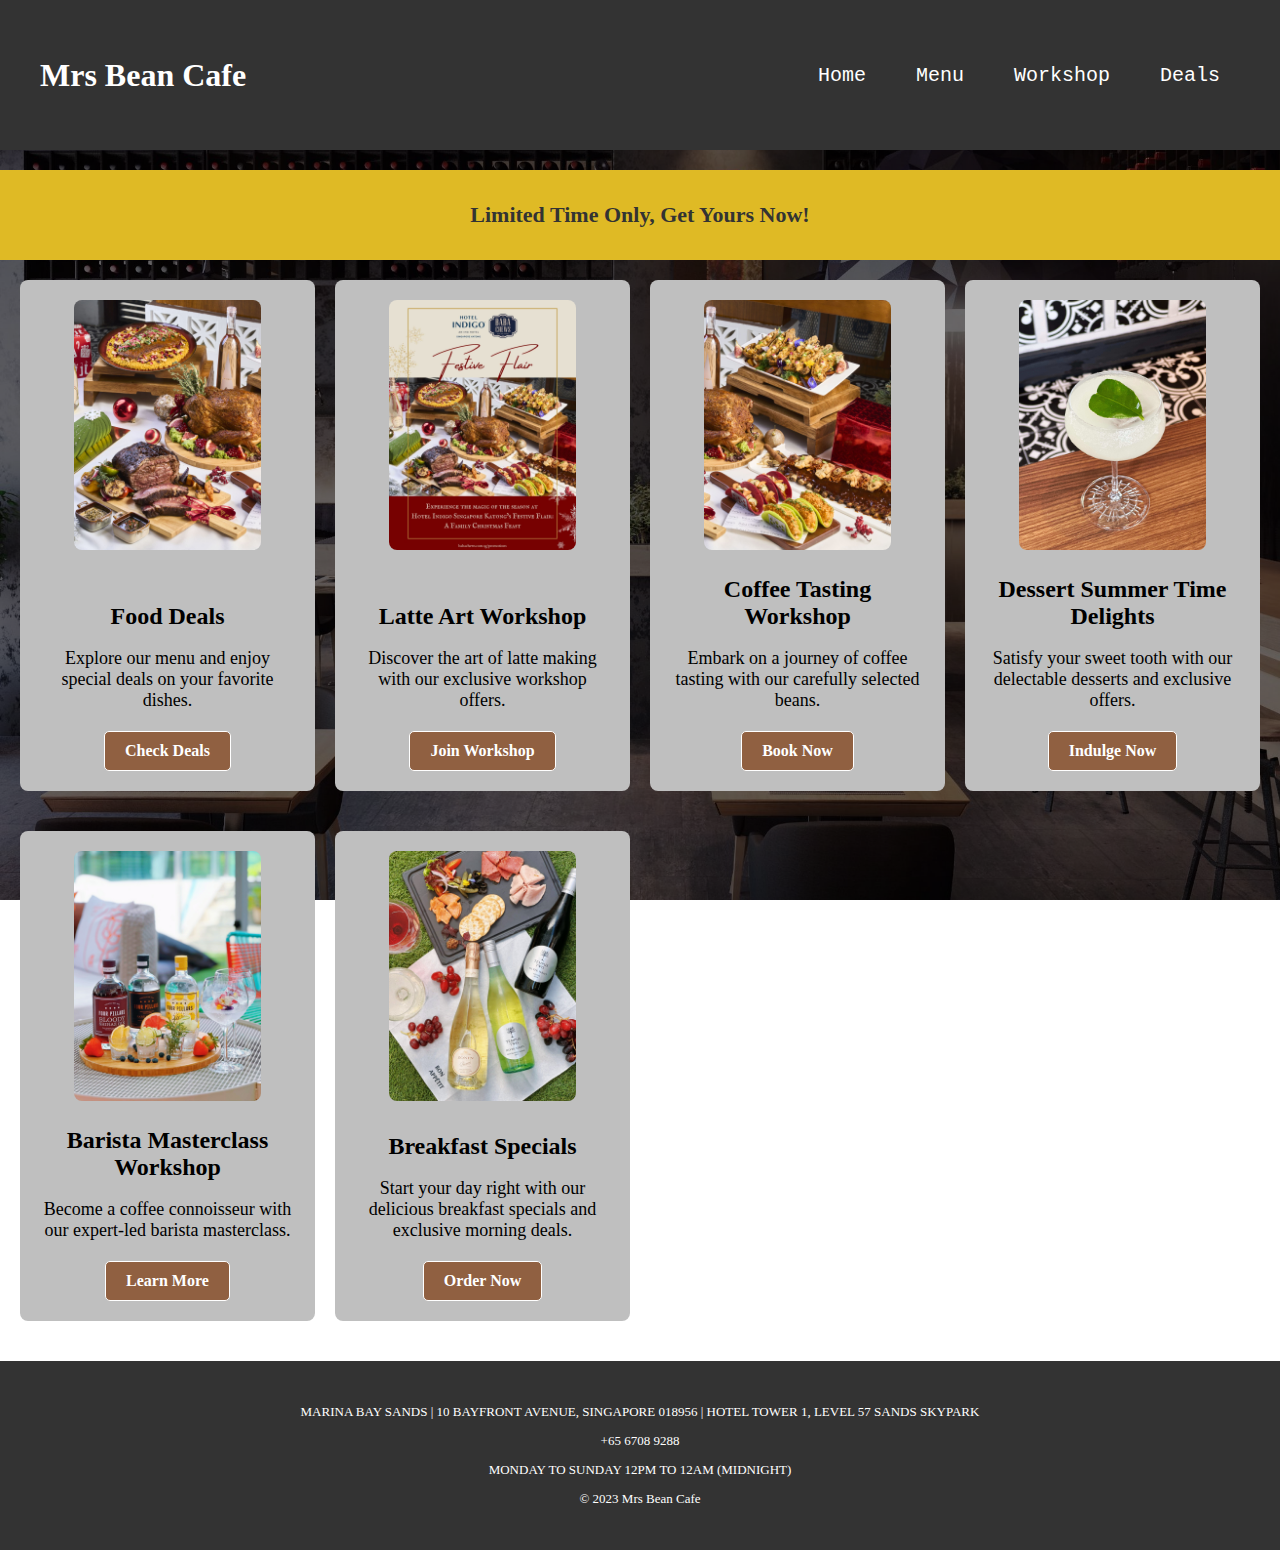
<file: Deals_MrsBeanCafe.html>
<!DOCTYPE html>
<html lang="en">
<head>
    <meta charset="UTF-8">
    <meta name="viewport" content="width=device-width, initial-scale=1.0">
    <link rel="stylesheet" href="MrsBeanCafe.css">
</head>
<body>
    <header class="header">
        <h1>Mrs Bean Cafe</h1>
        <nav>
            <ul>
                <li><a href="index.html">Home</a></li>
                <li><a href="Menu_MrsBeanCafe.html">Menu</a></li>
                <li><a href="Workshop_MrsBeanCafe.html">Workshop</a></li>
                <li><a href="Deals_MrsBeanCafe.html">Deals</a></li>
            </ul>
        </nav>
    </header>

    <div class="limited-time-deals">
        <p>Limited Time Only, Get Yours Now!</p>
    </div>

    <div class="button-container-deals">
        <!-- Food Deals -->
        <div class="button-deals">
            <img src="images/Images_MrsBeanCafe_Dealspage/Deals_1.png" alt="Food Deals Image">
            <div class="body-content-deals">
                <h1>Food Deals</h1>
                <p>Explore our menu and enjoy special deals on your favorite dishes.</p>
                <a href="Menu_MrsBeanCafe.html" class="button-link-deals">Check Deals</a>
            </div>
        </div>
    
        <!-- Latte Art Workshop -->
        <div class="button-deals">
            <img src="images/Images_MrsBeanCafe_Dealspage/Deals_3.png" alt="Latte Art Workshop Image">
            <div class="body-content-deals">
                <h1>Latte Art Workshop</h1>
                <p>Discover the art of latte making with our exclusive workshop offers.</p>
                <a href="Workshop_MrsBeanCafe.html" class="button-link-deals">Join Workshop</a>
            </div>
        </div>
    
        <!-- Coffee Tasting Workshop -->
        <div class="button-deals">
            <img src="images/Images_MrsBeanCafe_Dealspage/Deals_2.png" alt="Coffee Tasting Workshop Image">
            <div class="body-content-deals">
                <h1>Coffee Tasting Workshop</h1>
                <p>Embark on a journey of coffee tasting with our carefully selected beans.</p>
                <a href="Workshop_MrsBeanCafe.html" class="button-link-deals">Book Now</a>
            </div>
        </div>
    
        <!-- Dessert Delights -->
        <div class="button-deals">
            <img src="images/Images_MrsBeanCafe_Dealspage/Deals_4.png" alt="Dessert Delights Image">
            <div class="body-content-deals">
                <h1>Dessert Summer Time Delights</h1>
                <p>Satisfy your sweet tooth with our delectable desserts and exclusive offers.</p>
                <a href="Menu_MrsBeanCafe.html" class="button-link-deals">Indulge Now</a>
            </div>
        </div>
    
        <!-- Barista Masterclass -->
        <div class="button-deals">
            <img src="images/Images_MrsBeanCafe_Dealspage/Deals_5.png" alt="Barista Masterclass Image">
            <div class="body-content-deals">
                <h1>Barista Masterclass Workshop</h1>
                <p>Become a coffee connoisseur with our expert-led barista masterclass.</p>
                <a href="Workshop_MrsBeanCafe.html" class="button-link-deals">Learn More</a>
            </div>
        </div>
    
        <!-- Breakfast Specials -->
        <div class="button-deals">
            <img src="images/Images_MrsBeanCafe_Dealspage/Deals_6.png" alt="Breakfast Specials Image">
            <div class="body-content-deals">
                <h1>Breakfast Specials</h1>
                <p>Start your day right with our delicious breakfast specials and exclusive morning deals.</p>
                <a href="Menu_MrsBeanCafe.html" class="button-link-deals">Order Now</a>
            </div>
        </div>
    </div>
    
    
    <footer>
        <p>MARINA BAY SANDS | 10 BAYFRONT AVENUE, SINGAPORE 018956 | HOTEL TOWER 1, LEVEL 57 SANDS SKYPARK</p>
        <p>+65 6708 9288</p>
        <p>MONDAY TO SUNDAY 12PM TO 12AM (MIDNIGHT)</p>
        <p>&copy; 2023 Mrs Bean Cafe</p>
    </footer>

</body>
</html>
</file>
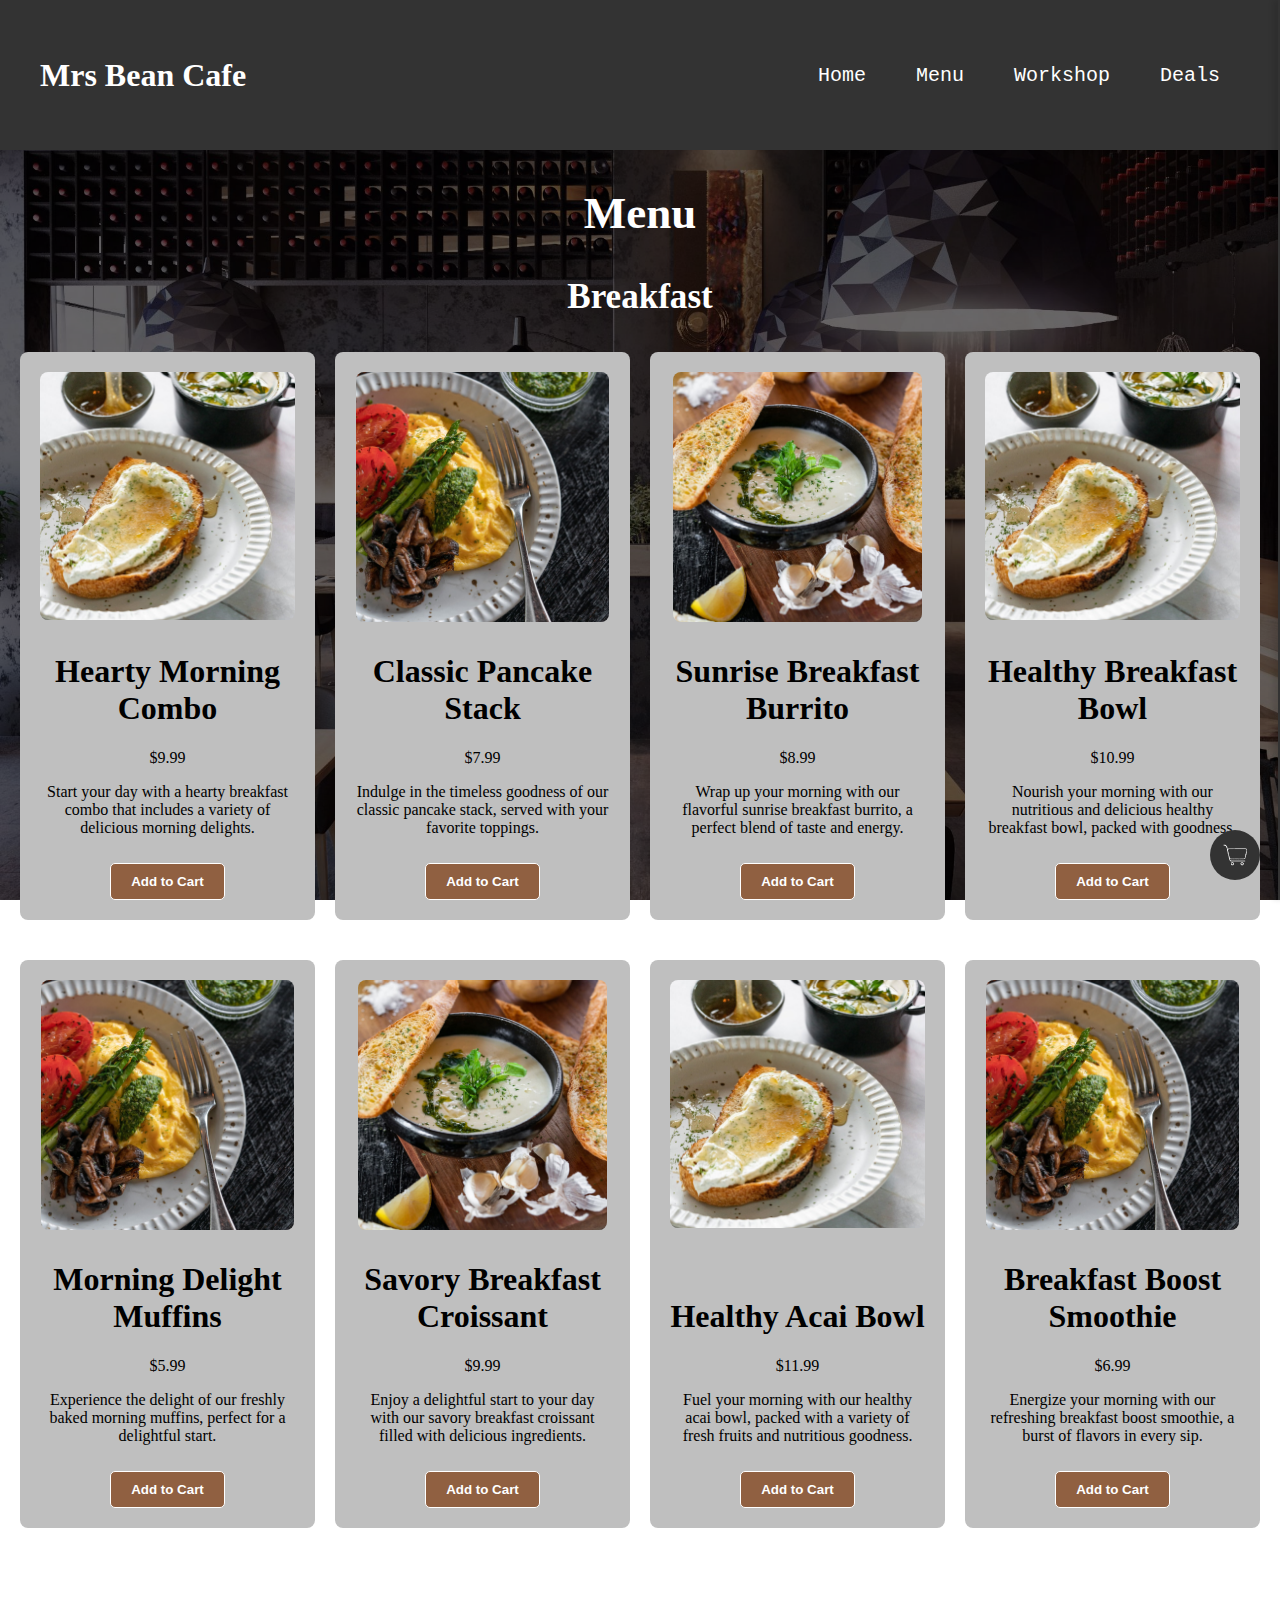
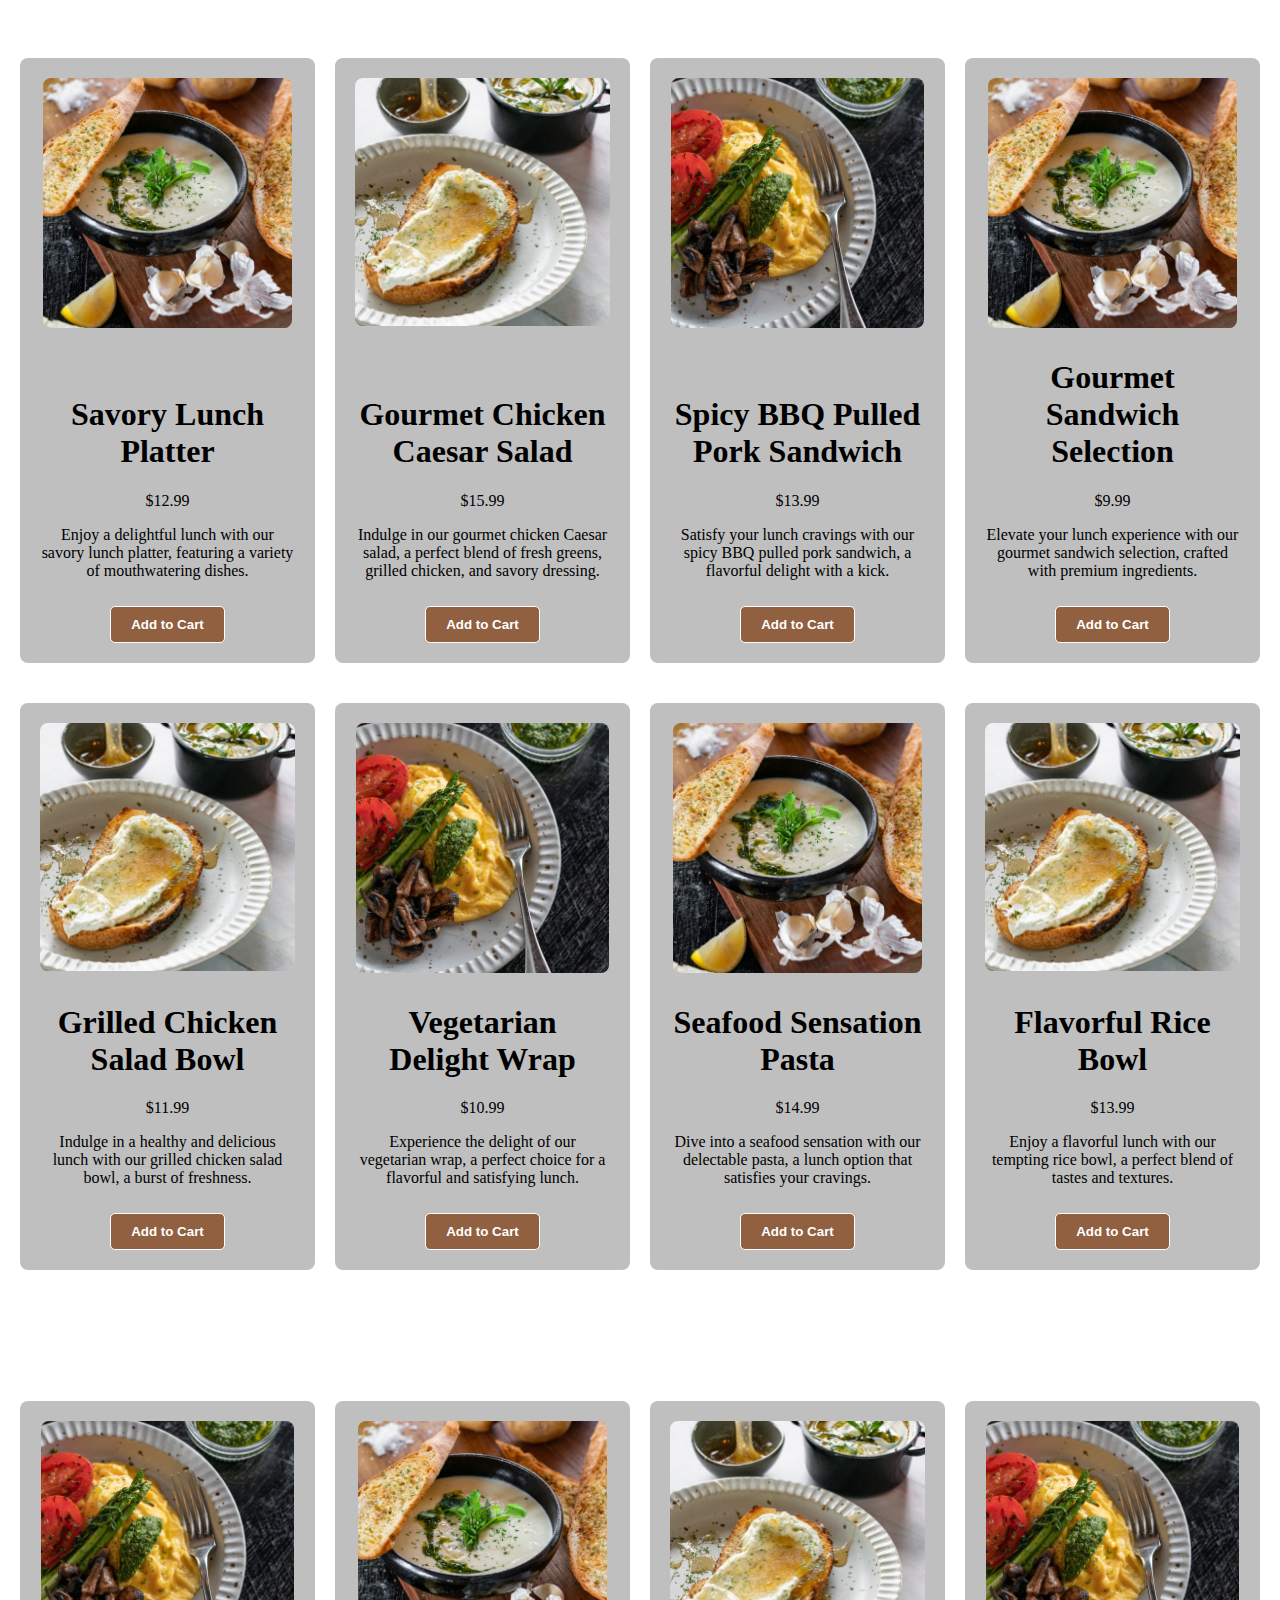
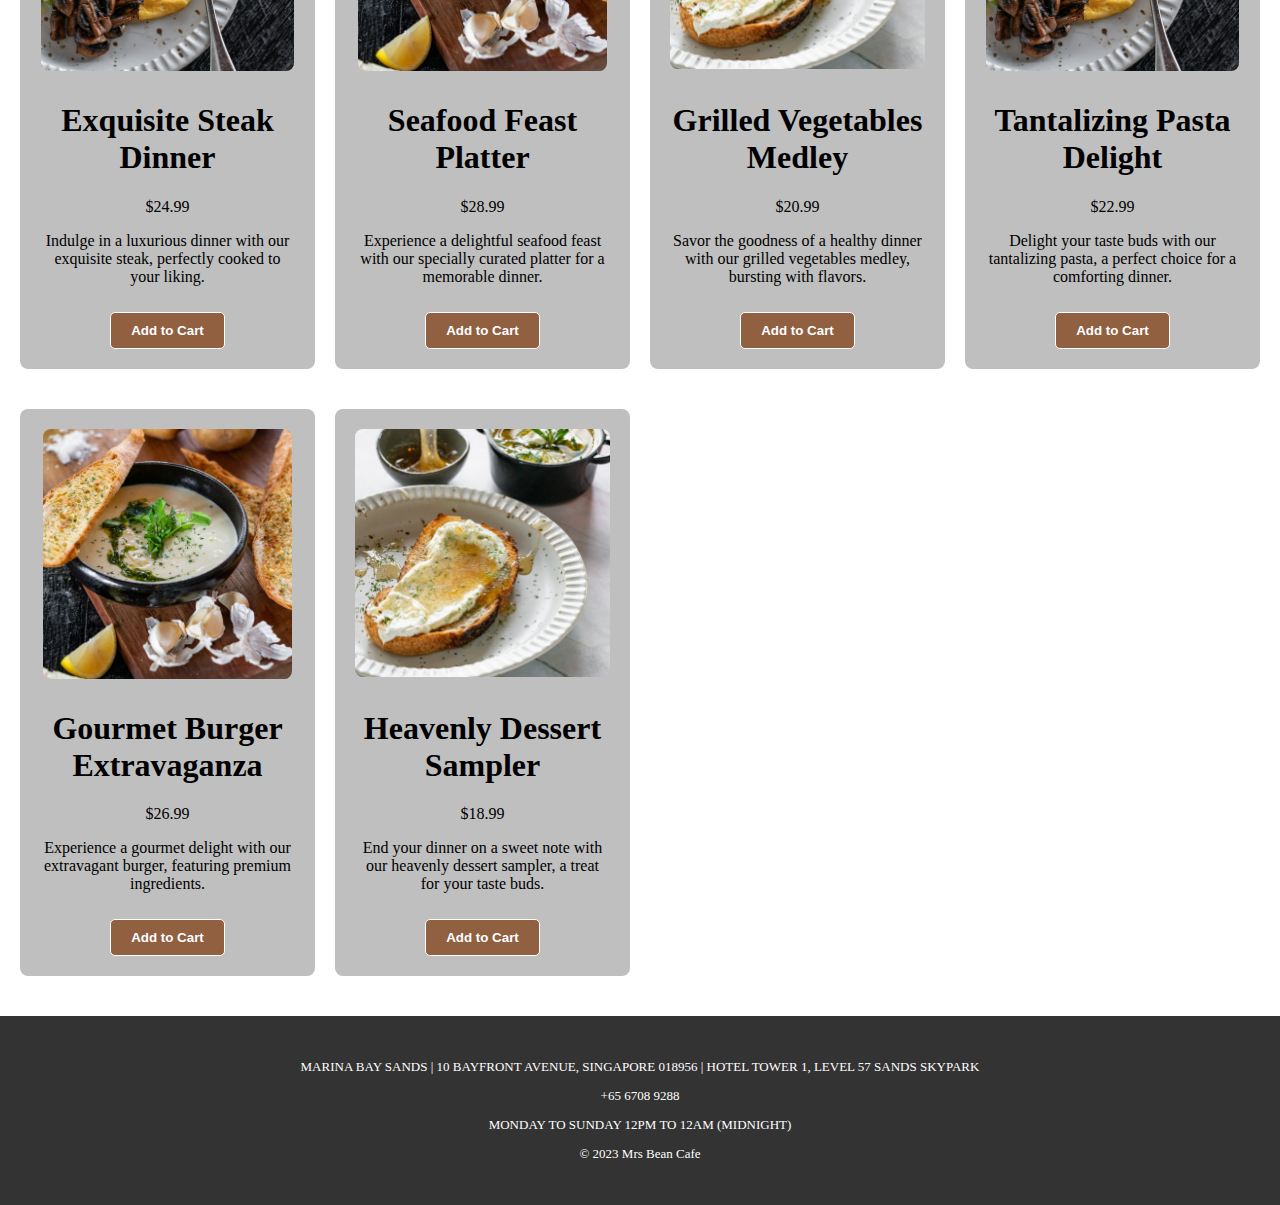
<file: Menu_MrsBeanCafe.html>
<!DOCTYPE html>
<Title>MrsBeanCafe</Title>
<html lang="en">
<head>
    <meta charset="UTF-8">
    <meta name="viewport" content="width=device-width, initial-scale=1.0">
    <link rel="stylesheet" href="MrsBeanCafe.css">
</head>
<body>
    <header class="header">
        <h1>Mrs Bean Cafe</h1>
        <nav>
            <ul>
                <li><a href="index.html">Home</a></li>
                <li><a href="Menu_MrsBeanCafe.html">Menu</a></li>
                <li><a href="Workshop_MrsBeanCafe.html">Workshop</a></li>
                <li><a href="Deals_MrsBeanCafe.html">Deals</a></li>
            </ul>
        </nav>
    </header>

    <div class="menu-category">
        <h2>Menu</h2>
        <h3>Breakfast</h3>
    </div>

    <div class="button-container-menu">
        <div class="button-deals">
            <img src="images/Images_MrsBeanCafe_Menupage/menu_img1.png" alt="Hearty Morning Combo Image">
            <div class="body-content-menu">
                <h1 class="food-name">Hearty Morning Combo</h1>
                <p class="food-price">$9.99</p>
                <p>Start your day with a hearty breakfast combo that includes a variety of delicious morning delights.</p>
                <button class="open-cart button-link-deals" onclick="addToCart(this)">Add to Cart</button>
            </div>
        </div>
    
        <div class="button-deals">
            <img src="images/Images_MrsBeanCafe_Menupage/menu_img2.png" alt="Classic Pancake Stack Image">
            <div class="body-content-menu">
                <h1 class="food-name">Classic Pancake Stack</h1>
                <p class="food-price">$7.99</p>
                <p>Indulge in the timeless goodness of our classic pancake stack, served with your favorite toppings.</p>
                <button class="open-cart button-link-deals" onclick="addToCart(this)">Add to Cart</button>
            </div>
        </div>
    
        <div class="button-deals">
            <img src="images/Images_MrsBeanCafe_Menupage/menu_img3.png" alt="Sunrise Breakfast Burrito Image">
            <div class="body-content-menu">
                <h1 class="food-name">Sunrise Breakfast Burrito</h1>
                <p class="food-price">$8.99</p>
                <p>Wrap up your morning with our flavorful sunrise breakfast burrito, a perfect blend of taste and energy.</p>
                <button class="open-cart button-link-deals" onclick="addToCart(this)">Add to Cart</button>
            </div>
        </div>
    
        <div class="button-deals">
            <img src="images/Images_MrsBeanCafe_Menupage/menu_img1.png" alt="Healthy Breakfast Bowl Image">
            <div class="body-content-menu">
                <h1 class="food-name">Healthy Breakfast Bowl</h1>
                <p class="food-price">$10.99</p>
                <p>Nourish your morning with our nutritious and delicious healthy breakfast bowl, packed with goodness.</p>
                <button class="open-cart button-link-deals" onclick="addToCart(this)">Add to Cart</button>
            </div>
        </div>
    
        <div class="button-deals">
            <img src="images/Images_MrsBeanCafe_Menupage/menu_img2.png" alt="Morning Delight Muffins Image">
            <div class="body-content-menu">
                <h1 class="food-name">Morning Delight Muffins</h1>
                <p class="food-price">$5.99</p>
                <p>Experience the delight of our freshly baked morning muffins, perfect for a delightful start.</p>
                <button class="open-cart button-link-deals" onclick="addToCart(this)">Add to Cart</button>
            </div>
        </div>

        <div class="button-deals">
            <img src="images/Images_MrsBeanCafe_Menupage/menu_img3.png" alt="Savory Breakfast Croissant Image">
            <div class="body-content-menu">
                <h1 class="food-name">Savory Breakfast Croissant</h1>
                <p class="food-price">$9.99</p>
                <p>Enjoy a delightful start to your day with our savory breakfast croissant filled with delicious ingredients.</p>
                <button class="open-cart button-link-deals" onclick="addToCart(this)">Add to Cart</button>
            </div>
        </div>

        <div class="button-deals">
            <img src="images/Images_MrsBeanCafe_Menupage/menu_img1.png" alt="Healthy Acai Bowl Image">
            <div class="body-content-menu">
                <h1 class="food-name">Healthy Acai Bowl</h1>
                <p class="food-price">$11.99</p>
                <p>Fuel your morning with our healthy acai bowl, packed with a variety of fresh fruits and nutritious goodness.</p>
                <button class="open-cart button-link-deals" onclick="addToCart(this)">Add to Cart</button>
            </div>
        </div>

    
        <div class="button-deals">
            <img src="images/Images_MrsBeanCafe_Menupage/menu_img2.png" alt="Breakfast Boost Smoothie Image">
            <div class="body-content-menu">
                <h1 class="food-name">Breakfast Boost Smoothie</h1>
                <p class="food-price">$6.99</p>
                <p>Energize your morning with our refreshing breakfast boost smoothie, a burst of flavors in every sip.</p>
                <button class="open-cart button-link-deals" onclick="addToCart(this)">Add to Cart</button>
            </div>
        </div>
    </div>


    <div class="menu-category">
        <h3>Lunch</h3>
    </div>

    <div class="button-container-menu">
        <div class="button-deals">
            <img src="images/Images_MrsBeanCafe_Menupage/menu_img3.png" alt="Savory Lunch Platter Image">
            <div class="body-content-menu">
                <h1 class="food-name">Savory Lunch Platter</h1>
                <p class="food-price">$12.99</p>
                <p>Enjoy a delightful lunch with our savory lunch platter, featuring a variety of mouthwatering dishes.</p>
                <button class="open-cart button-link-deals" onclick="addToCart(this)">Add to Cart</button>
            </div>
        </div>

        <div class="button-deals">
            <img src="images/Images_MrsBeanCafe_Menupage/menu_img1.png" alt="Gourmet Chicken Caesar Salad Image">
            <div class="body-content-menu">
                <h1 class="food-name">Gourmet Chicken Caesar Salad</h1>
                <p class="food-price">$15.99</p>
                <p>Indulge in our gourmet chicken Caesar salad, a perfect blend of fresh greens, grilled chicken, and savory dressing.</p>
                <button class="open-cart button-link-deals" onclick="addToCart(this)">Add to Cart</button>
            </div>
        </div>

        <div class="button-deals">
            <img src="images/Images_MrsBeanCafe_Menupage/menu_img2.png" alt="Spicy BBQ Pulled Pork Sandwich Image">
            <div class="body-content-menu">
                <h1 class="food-name">Spicy BBQ Pulled Pork Sandwich</h1>
                <p class="food-price">$13.99</p>
                <p>Satisfy your lunch cravings with our spicy BBQ pulled pork sandwich, a flavorful delight with a kick.</p>
                <button class="open-cart button-link-deals" onclick="addToCart(this)">Add to Cart</button>
            </div>
        </div>

    
        <div class="button-deals">
            <img src="images/Images_MrsBeanCafe_Menupage/menu_img3.png" alt="Gourmet Sandwich Selection Image">
            <div class="body-content-menu">
                <h1 class="food-name">Gourmet Sandwich Selection</h1>
                <p class="food-price">$9.99</p>
                <p>Elevate your lunch experience with our gourmet sandwich selection, crafted with premium ingredients.</p>
                <button class="open-cart button-link-deals" onclick="addToCart(this)">Add to Cart</button>
            </div>
        </div>
    
        <div class="button-deals">
            <img src="images/Images_MrsBeanCafe_Menupage/menu_img1.png" alt="Grilled Chicken Salad Bowl Image">
            <div class="body-content-menu">
                <h1 class="food-name">Grilled Chicken Salad Bowl</h1>
                <p class="food-price">$11.99</p>
                <p>Indulge in a healthy and delicious lunch with our grilled chicken salad bowl, a burst of freshness.</p>
                <button class="open-cart button-link-deals" onclick="addToCart(this)">Add to Cart</button>
            </div>
        </div>
    
        <div class="button-deals">
            <img src="images/Images_MrsBeanCafe_Menupage/menu_img2.png" alt="Vegetarian Delight Wrap Image">
            <div class="body-content-menu">
                <h1 class="food-name">Vegetarian Delight Wrap</h1>
                <p class="food-price">$10.99</p>
                <p>Experience the delight of our vegetarian wrap, a perfect choice for a flavorful and satisfying lunch.</p>
                <button class="open-cart button-link-deals" onclick="addToCart(this)">Add to Cart</button>
            </div>
        </div>
    
        <div class="button-deals">
            <img src="images/Images_MrsBeanCafe_Menupage/menu_img3.png" alt="Seafood Sensation Pasta Image">
            <div class="body-content-menu">
                <h1 class="food-name">Seafood Sensation Pasta</h1>
                <p class="food-price">$14.99</p>
                <p>Dive into a seafood sensation with our delectable pasta, a lunch option that satisfies your cravings.</p>
                <button class="open-cart button-link-deals" onclick="addToCart(this)">Add to Cart</button>
            </div>
        </div>
    
        <div class="button-deals">
            <img src="images/Images_MrsBeanCafe_Menupage/menu_img1.png" alt="Flavorful Rice Bowl Image">
            <div class="body-content-menu">
                <h1 class="food-name">Flavorful Rice Bowl</h1>
                <p class="food-price">$13.99</p>
                <p>Enjoy a flavorful lunch with our tempting rice bowl, a perfect blend of tastes and textures.</p>
                <button class="open-cart button-link-deals" onclick="addToCart(this)">Add to Cart</button>
            </div>
        </div>
    </div>

    <div class="menu-category">
        <h3>Dinner</h3>
    </div>

    <div class="button-container-menu">
        <div class="button-deals">
            <img src="images/Images_MrsBeanCafe_Menupage/menu_img2.png" alt="Exquisite Steak Dinner Image">
            <div class="body-content-menu">
                <h1 class="food-name">Exquisite Steak Dinner</h1>
                <p class="food-price">$24.99</p>
                <p>Indulge in a luxurious dinner with our exquisite steak, perfectly cooked to your liking.</p>
                <!-- Pass 'this' as a parameter to the addToCart function to reference the clicked button -->
                <button class="open-cart button-link-deals" onclick="addToCart(this)">Add to Cart</button>
            </div>
        </div>
    
        <div class="button-deals">
            <img src="images/Images_MrsBeanCafe_Menupage/menu_img3.png" alt="Seafood Feast Platter Image">
            <div class="body-content-menu">
                <h1 class="food-name">Seafood Feast Platter</h1>
                <p class="food-price">$28.99</p>
                <p>Experience a delightful seafood feast with our specially curated platter for a memorable dinner.</p>
                <button class="open-cart button-link-deals" onclick="addToCart(this)">Add to Cart</button>
            </div>
        </div>
    
        <div class="button-deals">
            <img src="images/Images_MrsBeanCafe_Menupage/menu_img1.png" alt="Grilled Vegetables Medley Image">
            <div class="body-content-menu">
                <h1 class="food-name">Grilled Vegetables Medley</h1>
                <p class="food-price">$20.99</p>
                <p>Savor the goodness of a healthy dinner with our grilled vegetables medley, bursting with flavors.</p>
                <button class="open-cart button-link-deals" onclick="addToCart(this)">Add to Cart</button>
            </div>
        </div>
    
        <div class="button-deals">
            <img src="images/Images_MrsBeanCafe_Menupage/menu_img2.png" alt="Tantalizing Pasta Delight Image">
            <div class="body-content-menu">
                <h1 class="food-name">Tantalizing Pasta Delight</h1>
                <p class="food-price">$22.99</p>
                <p>Delight your taste buds with our tantalizing pasta, a perfect choice for a comforting dinner.</p>
                <button class="open-cart button-link-deals" onclick="addToCart(this)">Add to Cart</button>
            </div>
        </div>
    
        <div class="button-deals">
            <img src="images/Images_MrsBeanCafe_Menupage/menu_img3.png" alt="Gourmet Burger Extravaganza Image">
            <div class="body-content-menu">
                <h1 class="food-name">Gourmet Burger Extravaganza</h1>
                <p class="food-price">$26.99</p>
                <p>Experience a gourmet delight with our extravagant burger, featuring premium ingredients.</p>
                <button class="open-cart button-link-deals" onclick="addToCart(this)">Add to Cart</button>
            </div>
        </div>
    
        <div class="button-deals">
            <img src="images/Images_MrsBeanCafe_Menupage/menu_img1.png" alt="Heavenly Dessert Sampler Image">
            <div class="body-content-menu">
                <h1 class="food-name">Heavenly Dessert Sampler</h1>
                <p class="food-price">$18.99</p>
                <p>End your dinner on a sweet note with our heavenly dessert sampler, a treat for your taste buds.</p>
                <!-- Add this button at the top of your HTML file, above the header tag -->
                <button class="open-cart button-link-deals" onclick="addToCart(this)">Add to Cart</button>

            </div>
        </div>
    </div>
    

    <footer>
        <p>MARINA BAY SANDS | 10 BAYFRONT AVENUE, SINGAPORE 018956 | HOTEL TOWER 1, LEVEL 57 SANDS SKYPARK</p>
        <p>+65 6708 9288</p>
        <p>MONDAY TO SUNDAY 12PM TO 12AM (MIDNIGHT)</p>
        <p>&copy; 2023 Mrs Bean Cafe</p>
    </footer>

    <div class="cart-container">
        <div class="close-cart-btn" onclick="closeCart()">X</div>
        <div class="cart-heading">Your Cart</div> <!-- need use a different class here since it is associated to menu items name and price -->
        <div class="grey-line-menu"></div>
        <div class="cart-content">
            <!-- Cart content will be dynamically updated here -->
        </div>
        <div class="grey-line-menu"></div>
        <div class="total-price">Total: $0.00</div>
        <button class="check-close-cart-btn" onclick="checkout()">Checkout</button>
        <img src="images/Images_MrsBeanCafe_Menupage/menu_cartLogo.png" alt="Cart" class="cart-icon" onclick="slideOutCart()">
    </div>
    
    <script>
        var cart = [];

        function updateCartDisplay() {
            console.log("Cart updated:", cart);
            // Update the cart content in the UI (you can customize this part)
            var cartContent = document.querySelector('.cart-content');
            cartContent.innerHTML = ''; // Clear previous content

            // Add each item to the cart content
            cart.forEach(function (item) {
                var itemElement = document.createElement('div');
                itemElement.classList.add('cart-item');

                // Create an image element
                var imageElement = document.createElement('img');
                imageElement.src = item.image;
                imageElement.alt = item.name;
                itemElement.appendChild(imageElement);

                // Create a div for name, quantity, and price
                var detailsElement = document.createElement('div');
                detailsElement.classList.add('cart-item-details');

                // Add name, quantity, and price to the details div
                detailsElement.innerHTML = `<p>${item.name}<br>Quantity: ${item.quantity} - $${(item.price * item.quantity).toFixed(2)}</p>`;

                // Append the details div to the item element
                itemElement.appendChild(detailsElement);

                // Append the item element to the cart content
                cartContent.appendChild(itemElement);
            });

            // Calculate the total price
            var totalPrice = cart.reduce(function (sum, item) {
                return sum + item.price * item.quantity;
            }, 0).toFixed(2);

            // Update the total price element
            var totalPriceElement = document.querySelector('.total-price');
            totalPriceElement.textContent = 'Total: $' + totalPrice;
        }

        function addToCart(button) {
            var parentElement = button.closest('.button-deals');
            var foodName = parentElement.querySelector('.food-name').textContent;
            var foodPrice = parseFloat(parentElement.querySelector('.food-price').textContent.replace('$', ''));

            // Check if the price is a valid number
            if (isNaN(foodPrice)) {
                console.error('Invalid food price. Check the DOM structure.');
                return;
            }

            var foodImage = parentElement.querySelector('img').src;

            // Check if the item is already in the cart
            var existingItem = cart.find(item => item.name === foodName);

            if (existingItem) {
                // If the item exists, increment its quantity
                existingItem.quantity += 1;
            } else {
                // If the item doesn't exist, add a new item to the cart
                var item = {
                    name: foodName,
                    price: foodPrice,
                    image: foodImage,
                    quantity: 1
                };
                cart.push(item);
            }

            updateCartDisplay();
            slideOutCart();
        }

        function slideOutCart() {
            var cartContainer = document.querySelector('.cart-container');
            cartContainer.style.right = '0';
        }

        function closeCart() {
            var cartContainer = document.querySelector('.cart-container');
            cartContainer.style.right = '-500px'; // Hide the cart off-screen
        }

        function checkout() {
            alert("Thank you for your purchase!");
            closeCart();
            clearCart();
        }

        function clearCart() {
            cart = []; // Reset the cart to an empty array
            updateCartDisplay(); // Update the display to reflect the empty cart
        }


    </script>
    
    

    
    
</body>
</html>
</file>
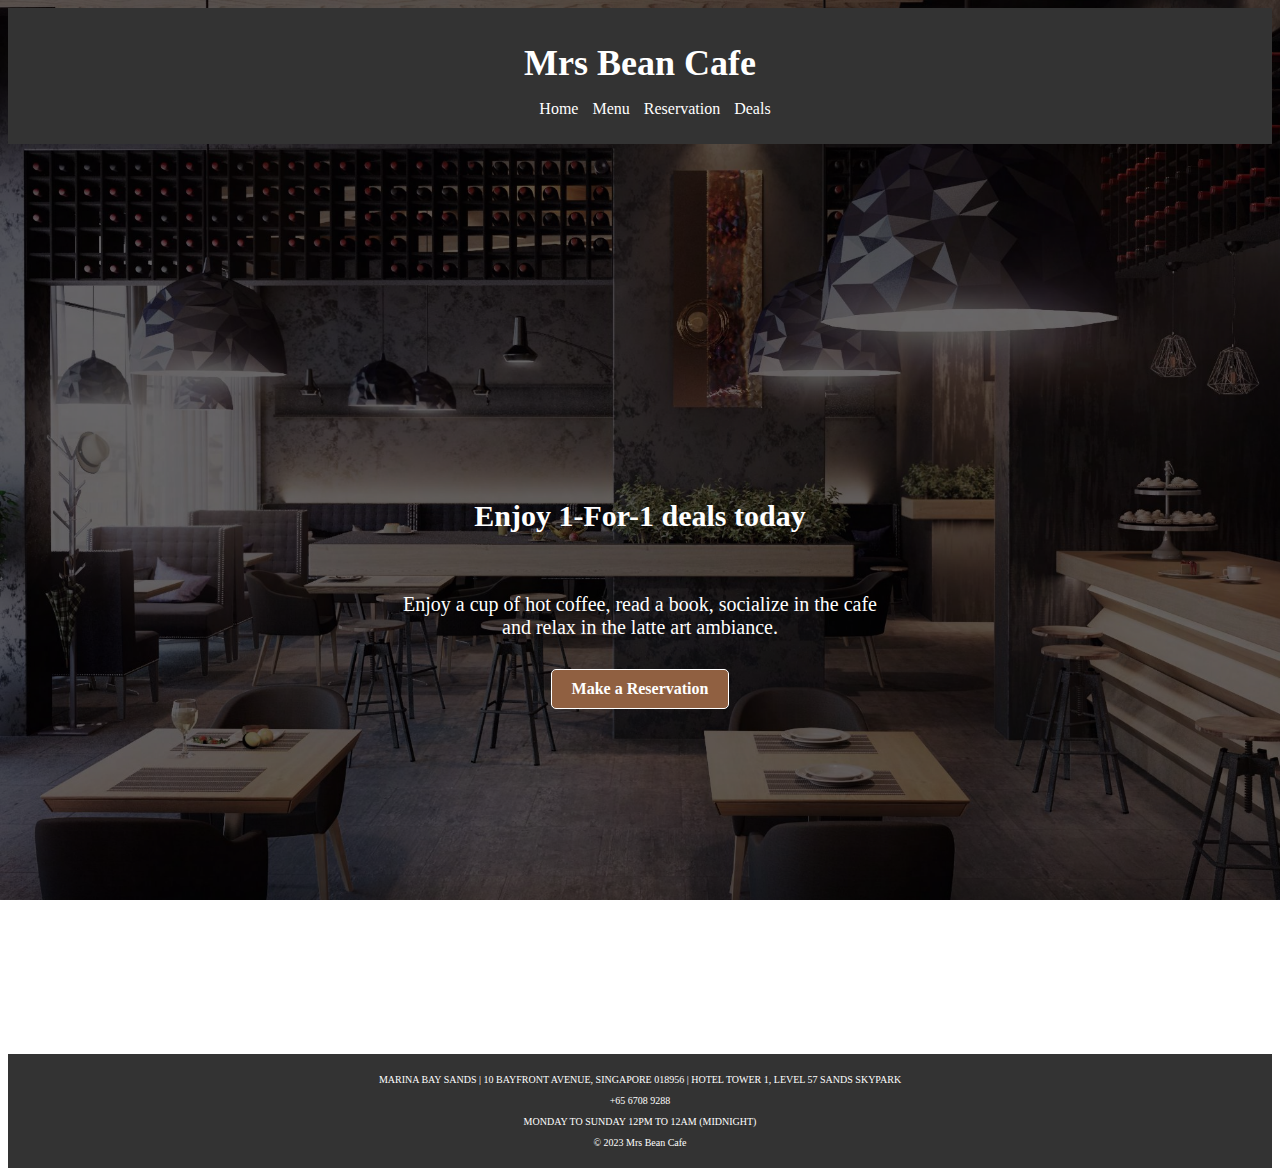
<file: MrsBeanCafe_DealsPage.html>
<!DOCTYPE html>
<html>
<head>
    <meta charset="UTF-8" />
    <title>Homepage - Mrs Bean Cafe</title>
    <link rel="stylesheet" href="MrsBeanCafe_Dealspage.css"> <!-- Link CSS file here -->
</head>
<body>
    <header class="header">
        <h1>Mrs Bean Cafe</h1>
        <nav>
            <ul>
                <li><a href="MrsBeanCafe_HomePage.html">Home</a></li>
                <li><a href="Menu.html">Menu</a></li>
                <li><a href="reservation.html">Reservation</a></li>
                <li><a href="MrsBeanCafe_Dealspage.html">Deals</a></li>
            </ul>
        </nav>
    </header>

    <div class="button">
        <div class="body-content">
            <h1>Enjoy 1-For-1 deals today</h1>
            <p>Enjoy a cup of hot coffee, read a book, socialize in the cafe<br>and relax in the latte art ambiance.</p>
            <a href="reservation.html" class="button-link">Make a Reservation</a>
        </div>
    </div>
    
    <footer>
        <!-- Footer content goes here -->
        <p>MARINA BAY SANDS | 10 BAYFRONT AVENUE, SINGAPORE 018956 | HOTEL TOWER 1, LEVEL 57 SANDS SKYPARK</p>
        <p>+65 6708 9288</p>
        <p>MONDAY TO SUNDAY 12PM TO 12AM (MIDNIGHT)</p>
        <p>&copy; 2023 Mrs Bean Cafe</p>
    </footer>
</body>
</html>
</file>
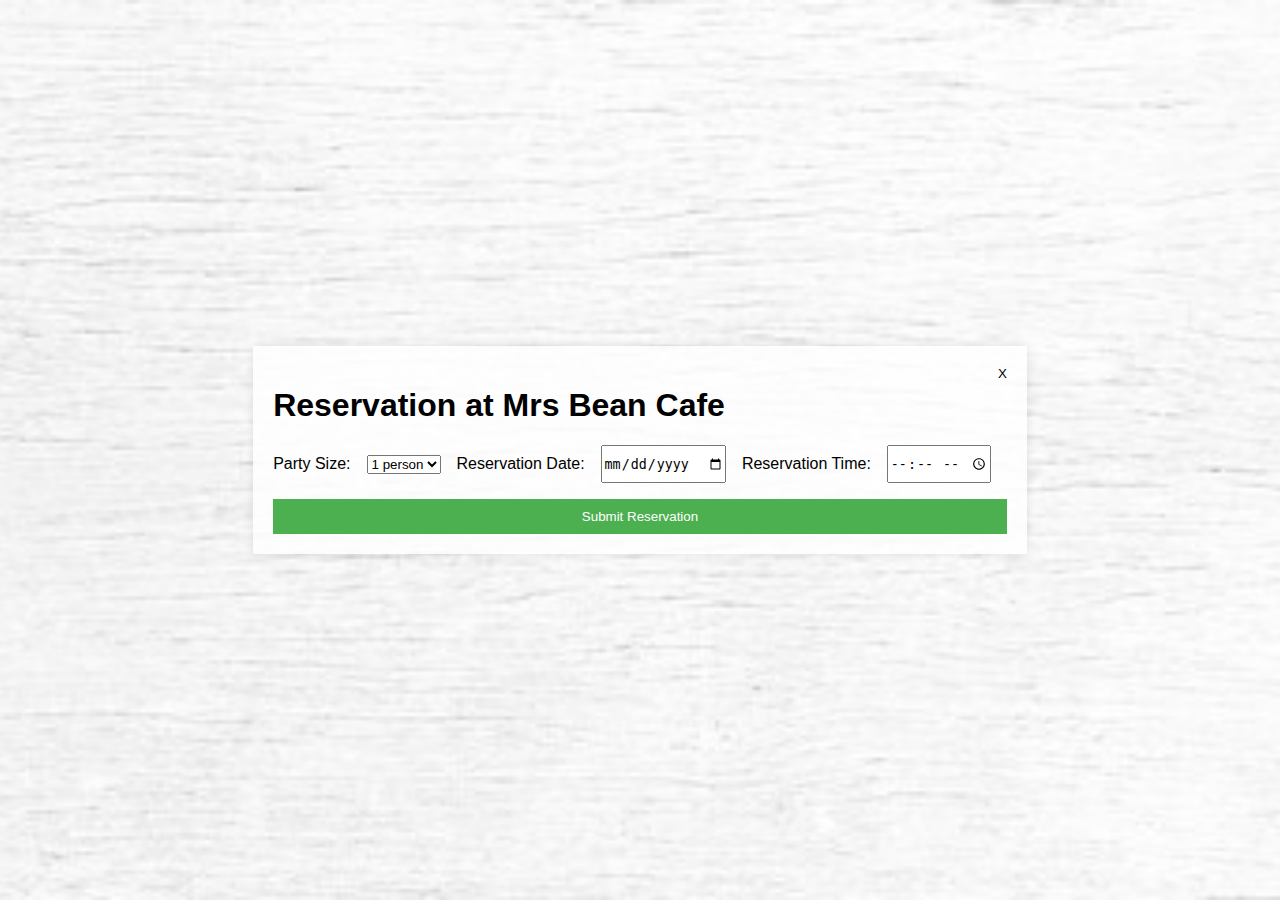
<file: reservation.html>
<!DOCTYPE html>
<html lang="en">
<head>
    <meta charset="UTF-8">
    <meta name="viewport" content="width=device-width, initial-scale=1.0">
    <link rel="stylesheet" href="reservation.css">
    <title>Restaurant Reservation</title>
</head>
<body>
    <div class="container">
        <button class="close-button" onclick="goBack()">X</button>
        <h1>Reservation at Mrs Bean Cafe</h1>

        <form onsubmit="return submitReservation()">
            <div class="form-row">
                <label for="partySize">Party Size:</label>
                <select id="partySize" required>
                    <option value="1">1 person</option>
                    <option value="2">2 people</option>
                    <option value="3">3 people</option>
                    <option value="4">4 people</option>
                </select>

                <label for="reservationDate">Reservation Date:</label>
                <input type="date" id="reservationDate" required>

                <label for="reservationTime">Reservation Time:</label>
                <input type="time" id="reservationTime" required>
            </div>

            <button type="submit">Submit Reservation</button>
        </form>

        <div id="confirmationMessage">
            <h2>Reservation Confirmed!</h2>
            <p>Thank you for choosing our restaurant. We look forward to serving you.</p>
        </div>
    </div>

    <script>
        function goBack() {
            window.history.back();
        }

        function submitReservation() {
            var partySize = document.getElementById('partySize').value;
            var reservationDate = document.getElementById('reservationDate').value;
            var reservationTime = document.getElementById('reservationTime').value;

            if (partySize && reservationDate && reservationTime) {
                document.getElementById('confirmationMessage').style.display = 'block';
                return false; // prevent form submission
            } else {
                alert('Please fill in all required fields.');
                return false; // prevent form submission
            }
        }
    </script>
</body>
</html>
</file>
<file: MrsBeanCafe.css>
/* -- shared header ----------------------------------------------------------------------------------------------------------------------- */
body {
    margin: 0;
    padding: 0;
    background-image: url('images/chosen_cafe_image-overlayed.png');
    background-size: cover;
    background-position: center;
    background-attachment: fixed;
    background-color: transparent;
    overflow-x: hidden;
}

.container {
    justify-content: center;
}
.header {
    background-color: #333;
    color: #fff;
    display: flex;
    justify-content: space-between;
    align-items: center;
    height: 150px;
    font-family: Cambria, Cochin, Georgia, Times, 'Times New Roman', serif;
}

.header h1 {
    margin-left: 40px;
}

nav ul {
    list-style: none;
    display: flex;
    gap: 50px;
    font-size: 20px;
    font-family: 'Courier New', Courier, monospace;
    margin-right: 60px;
}

nav a {
    text-decoration: none; /* Remove link underlines */
    color: #ffffff; /* Set the text color for navigation links */
    transition: color 0.3s ease; /* Add a smooth color transition on hover */
    &:hover {
        color: #ff8800; /* Change the color on hover */
    }
}

footer {
    background-color: hsl(0, 0%, 20%);
    color: #fff;
    padding: 30px;
    text-align: center;
    margin-top: 10px;
    font-size: 13px; /* Smaller font size */
}
.special-background { /* this one is for the workshop html */
    background-image: url('images/Images_MrsBeanCafe_Workshop/Workshop_coffeeBeans.png');
    background-size: cover;
    background-position: center;
    background-attachment: fixed;
    background-color: transparent;
}
@media (max-width: 600px) {
    header {
        text-align: center;
        flex-direction: column; /* Stack items vertically */
        align-items: center; /* Center items horizontally */
        padding: 10px;
    }
    header h1 {
        display: block; /* Ensure h1 is a block element */
        font-size: 28px; /* Adjust the font size as needed */
        margin-right: 44px;
    }
    nav ul {
        list-style: none;
        padding: 0; /* remove padding on left, right, top, bottom */
        text-align: center; /* Center the list items */
        font-size: 15px;
        font-family: 'Courier New', Courier, monospace;
        margin-left: 80px;
    }
    nav li {
        display: block; /* Stack list items */
        margin-bottom: 5px; /* Adjust the margin between list items */
    }
    footer {
        font-size: 10px;
    }
}
/*-- End of shared header + body -----------------------------------------------------------------------------------------------------------------*/

/*-- Start of Homepage css ---------------------------------------------------------------------------------------------------------------*/

.slideshow-container-homepage {
    position: relative;
    width: 100%;
    max-height: 500px;
    margin: 0 auto;
    overflow: hidden;
    margin: 10px;
}

.slideshow-container-homepage img {
    display: block;
    margin: 0 auto;
    width: 80%; /* Set your desired width */
    height: auto; /* Set your desired height */
    object-fit: cover;
}


/* Style for the dots/circles */
.dot-homepage {
    height: 10px;
    width: 10px;
    margin: 0 2px;
    background-color: #bbb;
    border-radius: 50%; /* make sure is cicrle */
    display: inline-block;
    transition: background-color 0.6s ease;
}

/* Active dot style */
.dot-homepage.active {
    background-color: #717171;
}

/* Style for the custom button */
.button-container-homepage {
    text-align: center;
    margin-top: 20px;
}

.custom-button-homepage {
    display: inline-block;
    padding: 10px 20px;
    background-color: #906041;
    color: #fff;
    border: 1px solid #ffffff;
    border-radius: 5px;
    font-weight: bold;
    text-decoration: none; /* remove underline */
    &:hover {
        background-color: #ff8800 /* when hover change to this color. standard for almost all of the buttons for this website*/
    }
}

/* Flex container for side-by-side layout --------------------*/
.concierge-video-container-homepage {
    display: grid;
    grid-template-columns: repeat(2, 1fr); /* i want 2 pictures in a row */
    grid-gap: 20px;
    margin: 0 10px; /* Adjust the margin as needed */
}

/* Style for white-container2 */
.white-container2-homepage {
    background-color: #ffffff;
    padding: 20px;
    text-align: left;
    box-sizing: border-box;
}

.white-container2-homepage p {
    padding-top: 8px; /* more padding just to make sure the content is in the middle of the box */
}

.white-container2-homepage h2 {
    font-size: 65px;
    font-family: 'Arizonia';
    margin-bottom: 0; /* this and the style below this sentence helps me to remove the excessive margin for my h2 */
    margin-top: 0;
}

.white-container2-homepage h4 {
    font-size: 15px;
    font-weight: unset; /* dont want bold */
}

/* Style for the video container */
.video-container-homepage {
    position: relative;
    box-sizing: border-box;
}

/* Style for the video */
#customVideo-homepage {
    width: 100%;
    height: 100%;
    object-fit: cover; /* scales the content to maintain its aspect ratio while completely covering the entire container. */
}

/* Style for white-container */
.white-container-homepage {
    background-color: #ffffff;
    padding: 20px;
    text-align: left;
    margin: 20px 10px;
    /* 20px: This sets the top and bottom margins to 20 pixels.
        10px: This sets the right and left margins to 10 pixels. */ 
}

.white-container-homepage h1 {
    font-size: 35px; 
    font-weight: bold; 
    font-family: Georgia, 'Times New Roman', Times, serif;
}

.white-container-homepage h2 {
    font-size: 12px;
}

.small-images-container {
    display: flex;
    flex-wrap: nowrap; /* Prevent wrapping to the next row cz i want it to be in the same row no matter the width */ 
    overflow-x: auto; /* Add horizontal scroll if the images exceed the container width */
}

.small-image-homepage {
    max-width: 290px;  
    height: auto;
    margin: 4px;
    box-sizing: border-box;
}

.grey-line-homepage {
    width: 100%;
    height: 1px;
    background-color: hsl(0, 0%, 20%);
    margin: 20px 0;
    /* need the 0 for left and right because i need it to be in the middle */
}

.social-and-news-container {
    display: flex;
    justify-content: space-between; /* Adjust as needed */
}

.social-icons-container {
    display: flex;
    gap: 5px;
}

.social-icons-container a {
    display: inline-block;
}

.social-icons-container img {
    width: 35px;
    height: 35px;
    margin-top: 40px;
    margin-left: 10px;
}

.news-and-form-container {
    display: flex;
    flex-direction: column; /* Change to column layout */
    align-items: center;
    margin-top: 20px;
    margin-bottom: 20px;
}

label { /* this is my 'news and update' */
    font-size: 23px;
    margin-bottom: 15px; /* Add margin at the bottom */
    margin-right: 100px;
}

.subscribe-inputs {
    display: flex; /* Use flexbox for input and button container */
    flex-direction: row; /* Arrange input and button in a row */
    align-items: center; /* Align items vertically */
    height: 40px;
    margin-right: 40px;
}

.subscribe-inputs input {
    width: 80%; /* Adjust the width as needed */
    padding: 8px; /* Adjust the padding as needed */
    text-align: center;
    margin-right: 10px; /* Add margin to the right of the input */
}

.subscribe-inputs button {
    background-color: transparent;
    color: #808080;
    border: 1px solid #424242;
    border-radius: 20px;
    font-size: 10px; /* Increase font size for better visibility */
    padding: 8px;
    &:hover {
        background-color: #333;
        color: #fff;
    }
}



@media (max-width: 600px) {
    .custom-button-homepage {
        font-size: 13px;
    }

    .slideshow-container-homepage {
        width: 100%;
        height: auto;
    }

    .white-container-homepage,
    .white-container2-homepage {
        display: flex;
        justify-content: center;
        align-items: center;
        flex-wrap: wrap;
    }

    .small-image-homepage {
        width: 46%;
    }

    .grey-line-homepage {
        text-align: center;
    }

    .grey-line-homepage h2,
    .social-icons-homepage {
        display: inline-block;
        margin: 1px;
    }

    .concierge-video-container-homepage {
        display: block;
    }

    .white-container2-homepage,
    .video-container-homepage {
        width: 100%;
        margin-top: 20px;
    }

    .white-container2-homepage h2 {
        font-size: 48px;
    }

    .white-container2-homepage p {
        font-size: 13px;
    }

    /* responsiveness for my news and update + social icon */
    .social-and-news-container {
        display: flex;
        flex-direction: column; /* Stack items vertically */
        align-items: center; /* Center items horizontally */
        gap: 10px;
    }

    .social-icons-container {
        display: flex;
        gap: 10px;
        justify-content: center; /* Center the items horizontally */
    }

    .social-icons-container a {
        display: inline-block;
    }

    .social-icons-container img {
        width: 30px;
        height: 30px;
        margin-bottom: 10px; /* Adjust as needed */
    }

    .news-and-form-container {
        display: flex;
        flex-direction: column;
        gap: 10px;
        align-items: center;
        margin-left: 110px;
    }
    .subscribe-inputs input {
        text-align: center;
        margin-bottom: 10px;
        width: 150px;
    }

}
/*-- End of Homepage css ---------------------------------------------------------------------------------------------------------*/

/*-- Start of Menu css--------------------------------------------------------------------------------------------------------------------*/
/*one thing to note for this page is that i reuse and make efficient of the classes in deals page*/
.menu-category {
    text-align: center;
    color: #fff;
    font-size: 30px;
}
/* Container for deal buttons */
.button-container-menu {
    display: grid;
    grid-template-columns: repeat(auto-fit, minmax(250px, 1fr)); /* number of box per row */
    gap: 20px;
    margin: 20px;
}
.body-content-menu {
    color: #000000;
}

.cart-container {
    position: fixed;
    top: 0;
    right: -400px;  /*to hide this box when nothing is added*/
    width: 400px; /* when slide out slide 400px */
    height: 100%;
    background-color: #333; /* Grey background */
    box-shadow: -5px 0 5px rgba(0, 0, 0, 0.1);
    transition: right 0.3s ease-in-out;
    overflow-y: auto;
    border-left: 2px solid #333; /* Black border on the left for separation */
    display: flex;
    flex-direction: column;
}

.cart-heading {
    display: block;
    font-size: 35px;
    font-weight: bold;
    padding: 80px; /*ultimately this will only be giving padding to top and right*/
    color: #fff;
    padding-bottom: unset; /*cz now i want to change the padding size but only for the bottom*/
    padding-left: 10px; /*to align with grey line*/
    white-space: nowrap; /* Ensure text stays in one line */
}

/*------------------------------------regarding price----------------------------------------------*/
.total-price {
    color: #fff;
    font-size: 20px;
    font-family: sans-serif;
    font-weight: bold;
    margin-bottom: 20px;
    margin-left: 250px;
}
/*--------------------------------------------------------------------------------------------------*/

.cart-heading + .grey-line-menu {
    margin-bottom: 10px;
}

.grey-line-menu {
    border: 1px solid grey; /* Grey border above the heading */
    margin: 10px; 
}

.cart-content {
    margin-top: 10px;
    flex: 1;
    color: #fff;
    font-size: 16px;
}

.cart-item {
    display: flex;
    margin-bottom: 10px;
}

.cart-item img {
    width: 150px;
    height: 150px;
    margin: 10px; /*to align it with the grey line*/
}

.check-close-cart-btn {
    background-color: #ffffff;
    color: #000000; /* black text */
    border: none;
    padding: 10px;
    cursor: pointer;
    width: 70%;
    font-size: 16px;
    /* Center the button horizontally */
    margin-left: auto;
    margin-right: auto;
    margin-bottom: 10px;
    display: block;
}
.close-cart-btn {
    position: absolute;
    top: 10px;
    left: 10px;
    font-size: 18px;
    cursor: pointer;
    color: #fff; /* Adjust the color as needed */
}
.cart-icon {
    position: fixed;
    bottom: 20px;
    right: 20px;
    width: 50px; /* Adjust the size as needed */
    height: 50px;
    cursor: pointer;
    border-radius: 30PX;
}

@media (max-width: 600px) {
    .cart-container {
        width: 300px;
    }
    .button-container-menu {
        grid-template-columns: repeat(2, 1fr); /* Set the grid to two columns when the screen is 700px or smaller (2)*/
        font-size: 12px;
    }

}

/*-- End of menu css ----------------------------------------------------------------------------------------------------*/

/*-- Start of Workshop css ----------------------------------------------------------------------------------------------------------*/
.image-overlay img {
    width: 95%;
    height: auto;
    max-height: 500px; 
    object-fit: cover;
}

/*for my overlay text on top of my top image*/
.overlay-content {
    margin-top: 10px;
    position: relative;
    text-align: center;
}

.text-overlay {
    position: absolute;
    top: 50%;
    left: 50%;
    transform: translate(-50%, -50%); /*  to center an element both horizontally and vertically within its containing element */
    color: rgb(255, 255, 255) ;
    text-align: center;
    font-weight: bold;
}

.text-overlay h1 {
    font-size: 60px;
    margin-bottom: 10px;
}

.text-overlay p {
    font-size: 17px;
    margin: 5px 0;
}

/*----------------------------------------------------------------------------------------*/
.text-box {
    padding: 20px; /* Adjust the padding as needed */
    text-align: center; /* Adjust text alignment within the box */
    color: #fff;
    width: 600px;
    margin: 20px auto; /* Center the box horizontally */
}

.text-box h3 {
    font-size: 20px; /* Adjust the font size as needed */
}
/*----------------------------------------------------------------------------------------*/
.image-under-text {
    display: flex;
}

.overlay-content {
    position: relative;
    margin-right: 10px; /* Adjust the spacing between images */
}

.overlay-content img {
    max-width: 90%; /* Make the image responsive */
    height: auto;
}

.overlay-text {
    position: absolute;
    top: 50%;
    left: 50%;
    transform: translate(-50%, -50%);
    text-align: center;
    color: #fff;
}

.overlay-text h2 {
    font-size: 24px;
    margin-bottom: 30px;
    font-family: 'Atma'; /* text found frm w3 */
}

.overlay-text p {
    font-size: 16px;
}

/* Style for the custom button */
.button-container {
    text-align: center;
    margin-top: 20px;
}

.custom-button {
    display: inline-block;
    padding: 10px 20px;
    background-color: #906041;
    color: #fff;
    border: 1px solid #ffffff;
    border-radius: 5px;
    font-weight: bold;
    text-decoration: none;
    &:hover {
        background-color: #ff8800
    }
}

/*----------------------------------------------------------------------------------------*/
.gray-text-box {
    margin-top: 40px;
    display: flex;
    justify-content: center; /* Center items horizontally */
    align-items: center; /* Center items vertically */
    background-color: #bfbfbf; /* Gray background color */
    padding: 20px; /* Adjust the padding as needed */
    color: #000000; /* Text color */
}

.gray-text-box img {
    margin-right: 100px;
    max-width: 30%; /* Make the image responsive */
    height: auto;
}

.gray-text-box h1{
    font-size: 45px;
}

.gray-text-box h3 {
    font-size: 20px;
    font-family: monospace; /* Use font-family to set the font */
    letter-spacing: 7px; /* Adjust the value to control the spacing */
}

.gray-text-box p{
    font-size: 17px;
    font-weight: bold;
}

/*----------------------------------------------------------------------------------------*/
.machine-content {
    padding: 20px;
    text-align: center;
    color: #fff;
}

.machine-content h1 {
    font-size: 36px;
    margin-bottom: 10px;
}

.machine-content h3 {
    font-size: 20px;
    margin-bottom: 20px;
}

.machine-content p {
    font-size: 18px;
    margin-bottom: 20px;
}

.machine-content img {
    width: 60%;
    height: 400px; /* Set a fixed height as needed */
    object-fit: cover; /* This property ensures the image covers the container while maintaining its aspect ratio */
    margin-bottom: 10px;
}

.button-container {
    text-align: center; /* Center the button within its container */
}

.button-link-menu {
    display: inline-block;
    padding: 10px 20px;
    background-color: #906041;
    color: #fff;
    border: 1px solid #ffffff;
    border-radius: 5px;
    font-weight: bold;
    text-decoration: none;
    transition: background-color 0.3s ease; /* Add a smooth transition effect for background color */

    /* Additional styles for hover effect */
    &:hover {
        background-color: #ff8800; /* Change background color on hover */
    }
}

@media (max-width: 600px) {

    .image-overlay img {
        max-height: 300px; /* Adjust the height for smaller screens */
    }

    .image-overlay 
    .text-overlay h1 {
        font-size: 35px; /* Adjusted font size for screens up to 768 pixels wide */
    }

    .image-overlay 
    .text-overlay p {
        display: none;
    }

    .text-box {
        width: 80%; /* Adjusted width for smaller screens */
        margin: 0 auto; /* Center the container */
    }

    .text-box h3 {
        font-weight: unset; /* dont want bold */
        font-size: 13px; /* Adjusted font size for screens up to 768 pixels wide */
        max-width: 100%; /* Ensure text doesn't overflow the container */
        margin-bottom: 10px; /* margin for spacing */
    }

    .overlay-text h2 {
        font-size: 12px;
    }

    .gray-text-box {
        display: flex;
        flex-direction: column; /* Stack items vertically by default */
        text-align: center; /* Center-align text */
    }
    
    .gray-text-box img {
        width: 80%; /* Make the image responsive */
        height: auto;
        max-width: 100%; /* Ensure the image doesn't exceed its natural size */
        object-fit: cover; /* Scale the image while maintaining its aspect ratio */
        margin: 0 auto; /* Center the image horizontally within its container */
    }
    
    .gray-text-box-content {
        padding: 20px;
    }

    .gray-text-box-content h1 {
        font-size: 25px;
    }

    .gray-text-box-content h3 {
        font-size: 11px;
    }

    .gray-text-box-content p {
        font-size: 13px;
    }

    .custom-button {
        font-size: 10px; /* Adjusted font size for better visibility on small screens */
        width: 40%; /* Allow the button to expand to fit the content */
        text-align: center; /* Center the text */
        display: block; /* Make it a block-level element to center the text */
        margin: 0 auto; /* Center the block */
        padding: 8px 12px; /* Adjusted padding for better appearance */
    }

}
/*-- End of Workshop css ------------------------------------------------------------------------------------------------------*/

/*-- Start of Deals css--------------------------------------------------------------------------------------------------*/
/* Container for limited-time-deals */
.limited-time-deals {
    text-align: center;
    background-color: #dfba25;
    padding: 10px;
    margin: 20px 0;
    color: #333;
    font-size: 22px;
    font-weight: bold;
}

/* Container for deal buttons */
.button-container-deals {
    display: grid;
    grid-template-columns: repeat(auto-fit, minmax(250px, 1fr));
    gap: 20px;
    margin: 20px;
}

/* Individual deal button */
.button-deals {
    /* Flex container settings */
    display: flex;
    flex-direction: column;
    align-items: center;
    justify-content: space-between;

    /* Text alignment and styling */
    text-align: center;
    background-color: #bfbfbf;
    padding: 20px;
    color: #fff;

    /* Transition effect on hover */
    transition: transform 0.3s ease;

    /* Spacing and sizing */
    margin-bottom: 20px;
    box-sizing: border-box;
    max-width: 300px;
    width: 100%;
    margin-left: auto;
    margin-right: auto;
    border-radius: 8px;
    overflow: hidden;

    /* Hover effect */
    &:hover {
        transform: scale(1.05);
    }
}


/* Image inside the deal button */
.button-deals img {
    max-width: 100%;
    height: auto;
    margin-bottom: 10px;
    max-height: 250px;
    border-radius: 8px;
    overflow: hidden;
}

/* Body content inside the deal button */
.body-content-deals {
    max-width: 100%;
    color: #000000;
}

/* Heading inside the deal button */
.body-content-deals h1 {
    font-size: 24px;
    margin-bottom: 10px;
}

/* Paragraph inside the deal button */
.body-content-deals p {
    font-size: 18px;
    margin-bottom: 10px;
}

/* Button inside the deal button */
.button-link-deals {
    display: inline-block;
    padding: 10px 20px;
    background-color: #906041;
    color: #fff;
    border: 1px solid #ffffff;
    border-radius: 5px;
    font-weight: bold;
    text-decoration: none;  /* remove underline */
    margin-top: 10px;
    &:hover {
        background-color: #ff8800; /* Change background color on hover */
    }
    
}

/* Media queries for responsiveness */
@media (max-width: 600px) {
    .button-container-deals {
        grid-template-columns: repeat(auto-fill, minmax(100%, 1fr)); 
    } /* sets the grid to have as many columns as can fit in the container, each with a minimum width of 100%. (1)*/
    .button-link-deals {
        display: block; /* Make the button a block element */
        margin: 0 auto; /* Center the button horizontally */
        text-align: center; /* Center the text within the button */
    }
}
</file>
<file: MrsBeanCafe_Dealspage.css>
/* Style the header */
.header {
    background-color: #333;
    color: #fff;
    padding: 10px;
    text-align: center;
}
.header h1 {
    font-size: 36px; /* Adjust the font size as needed */
    margin-bottom: 5px; /* Reduce the margin between the header and h1 */
}

/* Style the navigation menu */
nav ul {
    list-style: none;
}
nav ul li {
    display: inline;
    margin-right: 10px;
}
nav a {
    text-decoration: none;
    color: #fff;
}

nav a:hover {
    color: #ffd700; 
}

body {
    background-image: url('images/chosen_cafe_image-overlayed.png');
    background-size: cover;
    background-position: center;
    background-attachment: fixed;
    background-color: transparent;
}

/*---------------------------------------------------------------------------------------*/
.button {
    display: flex;
    align-items: center;
    justify-content: center;
    height: 100vh; 
    text-align: center;
}
.button .body-content {
    max-width: 600px; 
}
.button .body-content h1 {
    font-size: 30px; 
    color: #fff;
    margin-bottom: 60px; /* Reduce the margin between h1 and paragraph */
}
.button .body-content p {
    font-size: 20px; 
    color: #fff;
    margin-bottom: 30px; /* Add some margin for spacing */
}
.button-link {
    display: inline-block;
    padding: 10px 20px;
    background-color: #906041;
    color: #fff;
    border: 1px solid #ffffff;
    border-radius: 5px;
    font-weight: bold;
    text-decoration: none; /* Remove underline */
}
.button-link:hover {
    background-color: #a2a2a2;
}
/*---------------------------------------------------------------------------------------*/

footer {
    background-color: hsl(0, 0%, 20%);
    color: #fff;
    padding: 10px;
    text-align: center;
    margin-top: 10px;
    font-size: 10px; 
}
</file>
<file: reservation.css>
body {
    font-family: Arial, sans-serif;
    margin: 0;
    padding: 0;
    background-image: url('images/reservation_img1.png');
    background-size: cover;
    background-position: center;
    height: 100vh;
    display: flex;
    justify-content: center;
    align-items: center;
}
.container {
    max-width: 800px;
    padding: 20px;
    background-color: rgba(255, 255, 255, 0.8);
    box-shadow: 0 0 10px rgba(0, 0, 0, 0.1);
    position: relative;
    color: #000;
}

.container h2 {
    font-size:20px;
}

.close-button {
    position: absolute;
    top: 10px;
    right: 10px;
    cursor: pointer;
    padding: 10px;
    color: #000000;
    background-color: transparent;
    border: none;
}
form {
    display: flex;
    flex-direction: column;
    margin-top: 20px;
}
.form-row {
    display: flex;
    margin-bottom: 16px;
    align-items: center;
}
.form-row label,
.form-row input,
.form-row select {
    margin-right: 16px;
    box-sizing: border-box;
}

/* Explicitly set the height for date and time inputs */
input[type="date"],
input[type="time"] {
    height: 38px;
}

button {
    padding: 10px;
    background-color: #4caf50;
    color: #fff;
    border: none;
    cursor: pointer;
}

#confirmationMessage {
    display: none;
    margin-top: 20px;
}
</file>
